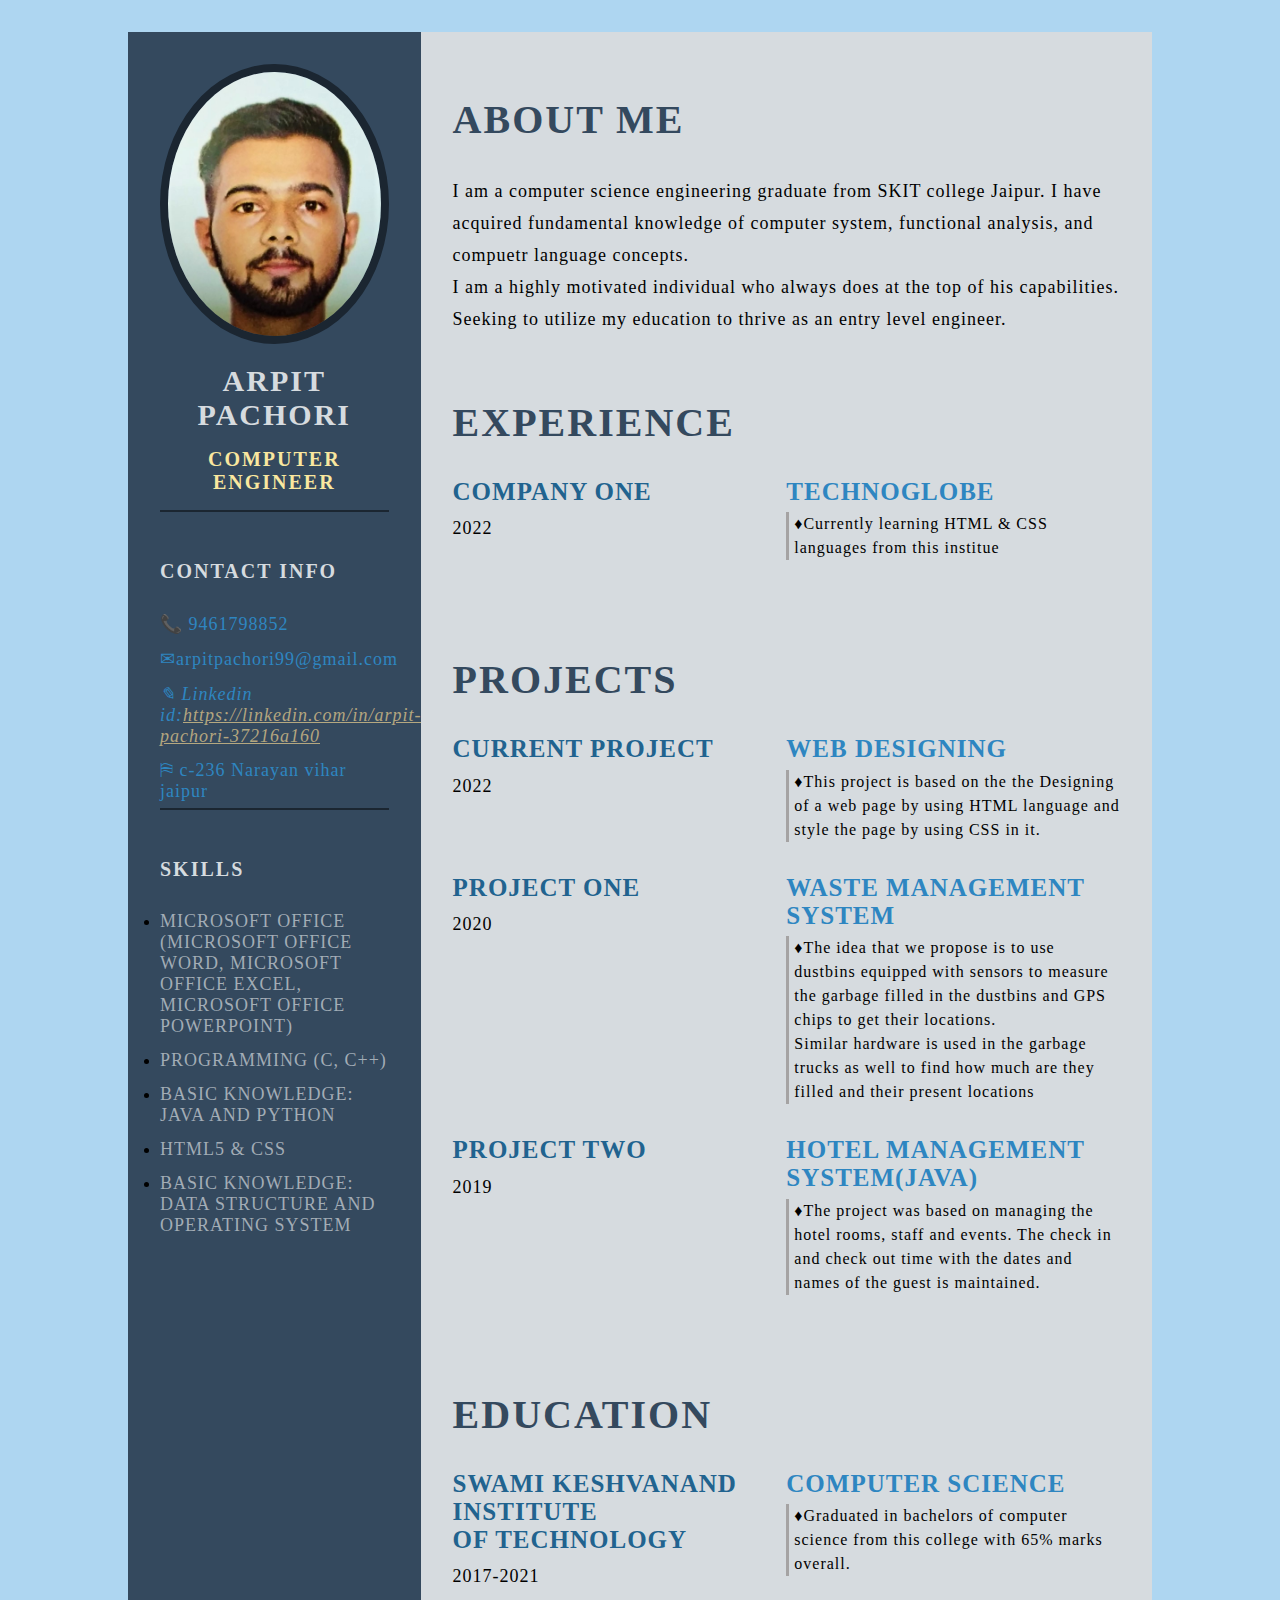
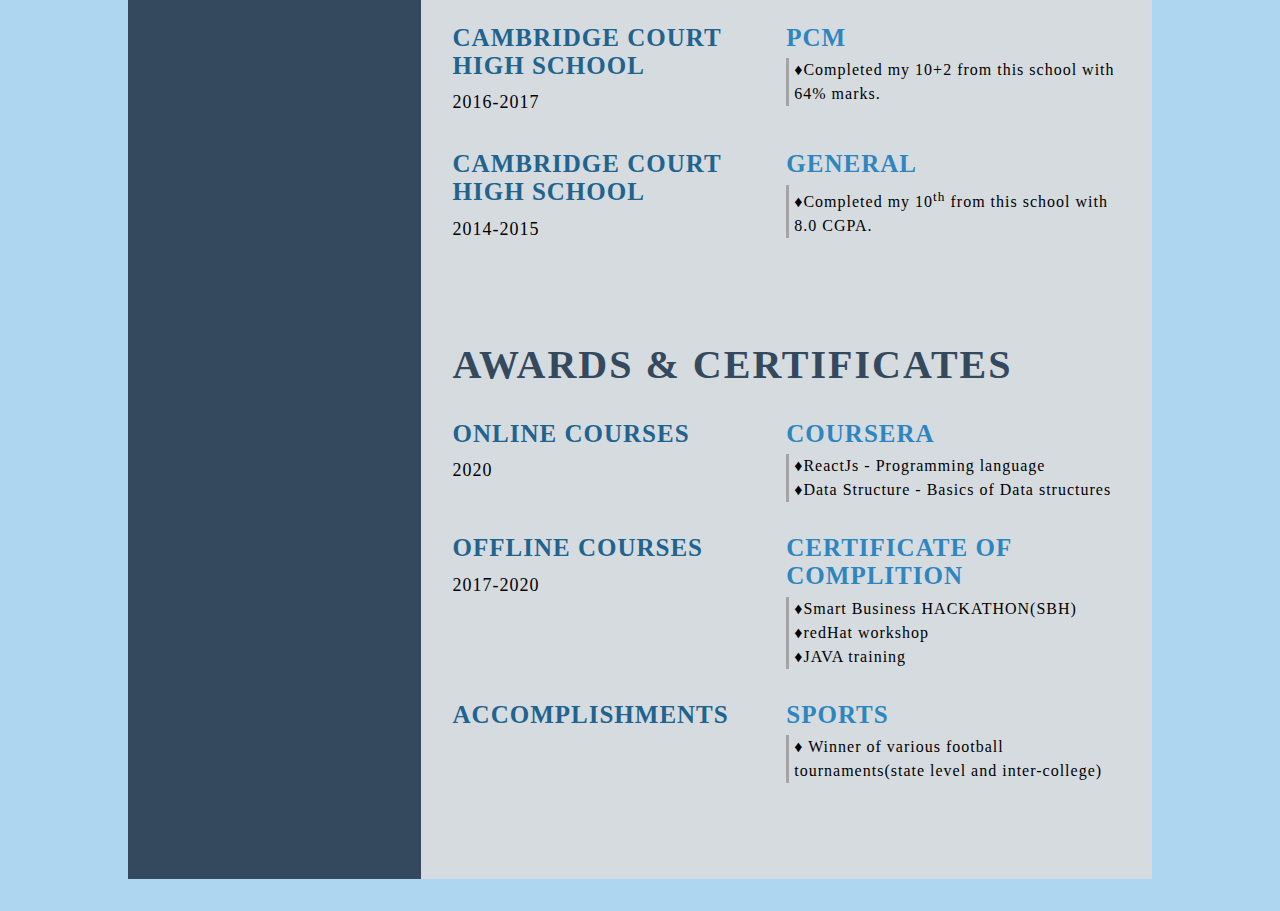
<file: index.html>
<!DOCTYPE html>
<html lang="en">
<head>
    <meta charset="UTF-8">
    <meta http-equiv="X-UA-Compatible" content="IE=edge">
    <meta name="viewport" content="width=device-width, initial-scale=1.0">
    <link rel="stylesheet" href="my_resume.css">
    <title>My Resume</title>
</head>
<body>
    <main class="resume-contents">
        <section class="left-section">
            <div class="left-section-contents">
                <div class="profile">
                    <img src="/filtered_image.jpg">
                    <p class="name">Arpit Pachori</p>
                    <p class="profession">Computer Engineer</p>
                </div>
                <div class="contact-info">
                    <p class="left-title">Contact Info</p>
                    <ul>
                        <li><p>&#128222; 9461798852</p></li>
                        <li><p><span style='font-size:18px;'>&#9993;</span> arpitpachori99@gmail.com</p></li>
                        <li><i>&#9998; Linkedin id:<a href="https://linkedin.com/in/arpit-pachori-37216a160" target="_blank">https://linkedin.com/in/arpit-pachori-37216a160</a></i></li>
                        <li><p>&#9983; c-236 Narayan vihar<br>jaipur</p></li>
                    </ul>
                </div>
                <div class="skills">
                    <p class="left-title">Skills</p>
                    <ul>
                        <li><p>Microsoft Office (Microsoft Office Word, Microsoft Office Excel, Microsoft
                            Office PowerPoint)</p></li>
                        <li><p>Programming (C, C++)</p></li>
                        <li><p>Basic knowledge: Java and
                            Python</p></li>
                        <li><p>HTML5 & CSS</p></li>
                        <li><p>Basic knowledge: data structure and operating system</p></li>
                    </ul>
                </div>
            </div>
        </section>
        <section class="right-section">
            <div class="right-section-contents">
                <section class="about gap">
                    <div class="right-title">About Me</div>
                    <p class="about-me-contents">
                        I am a computer science engineering graduate from SKIT college Jaipur. I have
                        acquired fundamental knowledge of computer system, functional analysis,
                        and compuetr language concepts.<br>I am a highly motivated individual who
                        always does at the top of his capabilities. Seeking to utilize my education to
                        thrive as an entry level engineer.
                    </p>
                </section>
                <section class="experience gap">
                    <div class="right-title">Experience</div>
                    <div class="experience-contents">
                        <div class="exp-left">
                            <p class="exp-company-name">Company one</p>
                            <p class="exp-time-period">2022</p>
                        </div>
                        <div class="exp-right">
                            <p class="exp-position">TechnoGlobe</p>
                            <p class="exp-desc">
                                &diams;Currently learning HTML & CSS languages from this institue
                            </p>
                        </div>
                    </div>
                </section>
                <section class="project gap">
                    <div class="right-title">Projects</div>
                    <div class="project-contents">
                        <div class="pro-left">
                            <p class="first-project-name">Current Project</p>
                            <p class="first-project-time">2022</p>
                        </div>
                        <div class="pro-right">
                            <p class="pro-title">Web Designing</p>
                            <p class="pro-desc">
                                &diams;This project is based on the the Designing of a web page
                                by using HTML language and style the page by using CSS in it.
                            </p>
                        </div>
                    </div>
                    
                    <div class="project-contents">
                        <div class="pro-left">
                            <p class="first-project-name">Project one</p>
                            <p class="first-project-time">2020</p>
                        </div>
                        <div class="pro-right">
                            <p class="pro-title">Waste Management System</p>
                            <p class="pro-desc">
                                &diams;The idea that we propose is to use dustbins equipped with sensors to
                                measure the garbage filled in the dustbins and GPS chips to get their
                                locations.<br> Similar hardware is used in the garbage trucks as well to find
                                how much are they filled and their present locations
                            </p>
                        </div>
                    </div>
                    <div class="project-contents">
                        <div class="pro-left">
                            <p class="first-project-name">Project two</p>
                            <p class="first-project-time">2019</p>
                        </div>
                        <div class="pro-right">
                            <p class="pro-title">Hotel management system(Java)</p>
                            <p class="pro-desc">
                                &diams;The project was based on managing the hotel rooms, staff and events.
                                The check in and check out time with the dates and names of the guest
                                is maintained.
                            </p>
                        </div>
                    </div>
                </section>
                <section class="education gap">
                    <div class="right-title">Education</div>
                    <div class="education-contents">
                        <div class="edu-left">
                            <p class="education-school-name">Swami Keshvanand Institute <br>of Technology</p>
                            <p class="educationp-time-period">2017-2021</p>
                        </div>
                        <div class="edu-right">
                            <p class="education-subject">Computer Science</p>
                            <p class="education-desc">
                                &diams;Graduated in bachelors of computer science from this college with 65% marks overall.
                            </p>
                        </div>
                    </div>
                    <div class="education-contents">
                        <div class="edu-left">
                            <p class="education-school-name">Cambridge Court High School</p>
                            <p class="educationp-time-period">2016-2017</p>
                        </div>
                        <div class="edu-right">
                            <p class="education-subject">PCM</p>
                            <p class="education-desc">
                                &diams;Completed my 10+2 from this school with 64% marks.
                            </p>
                        </div>
                    </div>
                    <div class="education-contents">
                        <div class="edu-left">
                            <p class="education-school-name">Cambridge Court High School</p>
                            <p class="educationp-time-period">2014-2015</p>
                        </div>
                        <div class="edu-right">
                            <p class="education-subject">General</p>
                            <p class="education-desc">
                                &diams;Completed my 10<sup>th</sup> from this school with 8.0 CGPA.
                            </p>
                        </div>
                    </div>
                </section>
                <section class="awards gap">
                    <div class="right-title">Awards & Certificates</div>
                    <div class="awards-contents">
                        <div class="awards-left">
                            <p class="awards-company-name">Online courses</p>
                            <p class="awards-time-period">2020</p>
                        </div>
                        <div class="awards-right">
                            <p class="awards-name">Coursera</p>
                            <p class="awards-desc">
                                &diams;ReactJs - Programming language<br>&diams;Data Structure - Basics of Data structures
                            </p>
                        </div>
                    </div>
                    <div class="awards-contents">
                        <div class="awards-left">
                            <p class="awards-company-name">Offline courses</p>
                            <p class="awards-time-period">2017-2020</p>
                        </div>
                        <div class="awards-right">
                            <p class="awards-name">Certificate of complition</p>
                            <p class="awards-desc">
                                &diams;Smart Business HACKATHON(SBH)<br>&diams;redHat workshop<br>&diams;JAVA training
                            </p>
                        </div>
                    </div>
                    <div class="awards-contents">
                        <div class="awards-left">
                            <p class="awards-company-name">Accomplishments</p>
                            <p class="awards-time-period"></p>
                        </div>
                        <div class="awards-right">
                            <p class="awards-name">Sports</p>
                            <p class="awards-desc">
                                &diams; Winner of various football tournaments(state level and inter-college)
                            </p>
                        </div>
                    </div>
                </section>

            </div>
        </section>
    </main>
</body>
</html>
</file>
<file: my_resume.css>
* {
    margin: 0;
    padding: 0;
    box-sizing: border-box;
}
body {
    background-color: #AED6F1;
}
.resume-contents{
    min-height: 100vh;
    width: 80%;
    margin: 2rem auto;
    display: grid;
    grid-template-columns: repeat(7, 1fr);
}
.left-section{
    grid-column: span 2;
    height: 100%;
    background-color: #34495E;
}
.left-section-contents{
    padding: 2rem 2rem;
}
.profile{
    width: 100%;
    border-bottom: 2px solid #1B2631;
}
img{
    width: 100%;
    border-radius: 50%;
    border: 8px solid #1B2631;
}
.name{
    color: #D6DBDF;
    font-size: 30px;
    letter-spacing: 2px;
    text-transform: uppercase;
    text-align: center;
    font-weight: bold;
    padding: 1rem 0;
}
.profession{
    color: #F9E79F;
    font-size: 20px;
    text-transform: uppercase;
    text-align: center;
    letter-spacing: 2px;
    font-weight: bold;
    padding-bottom: 1rem;
}
.contact-info { 
    border-bottom: 2px solid #1B2631; 
}
.left-title{
    color: #D6DBDF;
    font-size: 20px;
    letter-spacing: 2px;
    text-transform: uppercase;
    font-weight: bold;
    display: flex;
    align-items: center;
    padding-top: 3rem;
}
.contact-info ul{
    padding-top: 1.5rem;
}
.contact-info ul li{
    padding: .4rem 0;
    display: flex;
    align-items: center;
    color: #d6dbdfaf;
    letter-spacing: 1px;
    font-size: 18px;
}
.contact-info ul li p{
    padding-right: 1rem;
    font-size: 18px;
    color: #2E86C1;
    letter-spacing: 1px;
    align-items: center;
    display: flex;
}
.contact-info ul li i a{
    color: #eed28fb1;
}
.contact-info ul li i{
    color:#2E86C1;
}
.skills ul{
    padding-top: 1.5rem;
}
.skills ul li p{
    padding: .4rem 0;
    color: #d6dbdfaf;
    font-size: 18px;
    letter-spacing: 1px;
    display: flex;
    align-items: center;
    text-transform: uppercase;
}
.right-section {
    grid-column: span 5;
    height: 100%;
    background-color: #D6DBDF;
}
.right-section-contents{
    padding: 2rem 2rem;
}
.right-title {
    color: #34495E;
    font-size: 40px;
    letter-spacing: 2px;
    text-transform: uppercase;
    font-weight: bold;
    display: flex;
    align-items: center;
    padding: 2rem 0;
    position: relative;
}
.gap{
    padding-bottom: 2rem;
}
.about-me-contents {
    font-size: 18px;
    letter-spacing: 1px;
    line-height: 2rem;
}
.experience-contents,
.project-contents,
.education-contents,
.awards-contents {
    display: grid;
    grid-template-columns: repeat(2, 1fr);
    padding-bottom: 2rem;
}
.exp-company-name,
.first-project-name,
.education-school-name,
.awards-company-name {
    font-size: 25px;
    font-weight: bold;
    text-transform: uppercase;
    letter-spacing: 1px;
    color: #21638f;
    padding-bottom: .4rem;
}
.exp-time-period,
.first-project-time,
.educationp-time-period,
.awards-time-period {
    font-size: 18px;
    letter-spacing: 1px;
    line-height: 2rem;
}
.exp-position,
.pro-title,
.education-subject,
.awards-name {
    font-size: 25px;
    font-weight: bold;
    text-transform: uppercase;
    letter-spacing: 1px;
    color: #2E86C1;
    padding-bottom: .4rem;
}
.exp-desc,
.pro-desc,
.education-desc,
.awards-desc {
    font-size: 16px;
    letter-spacing: 1px;
    line-height: 1.5rem;
    border-left: 3px solid #a5a3a3;
    padding-left: 5px;
}
</file>
